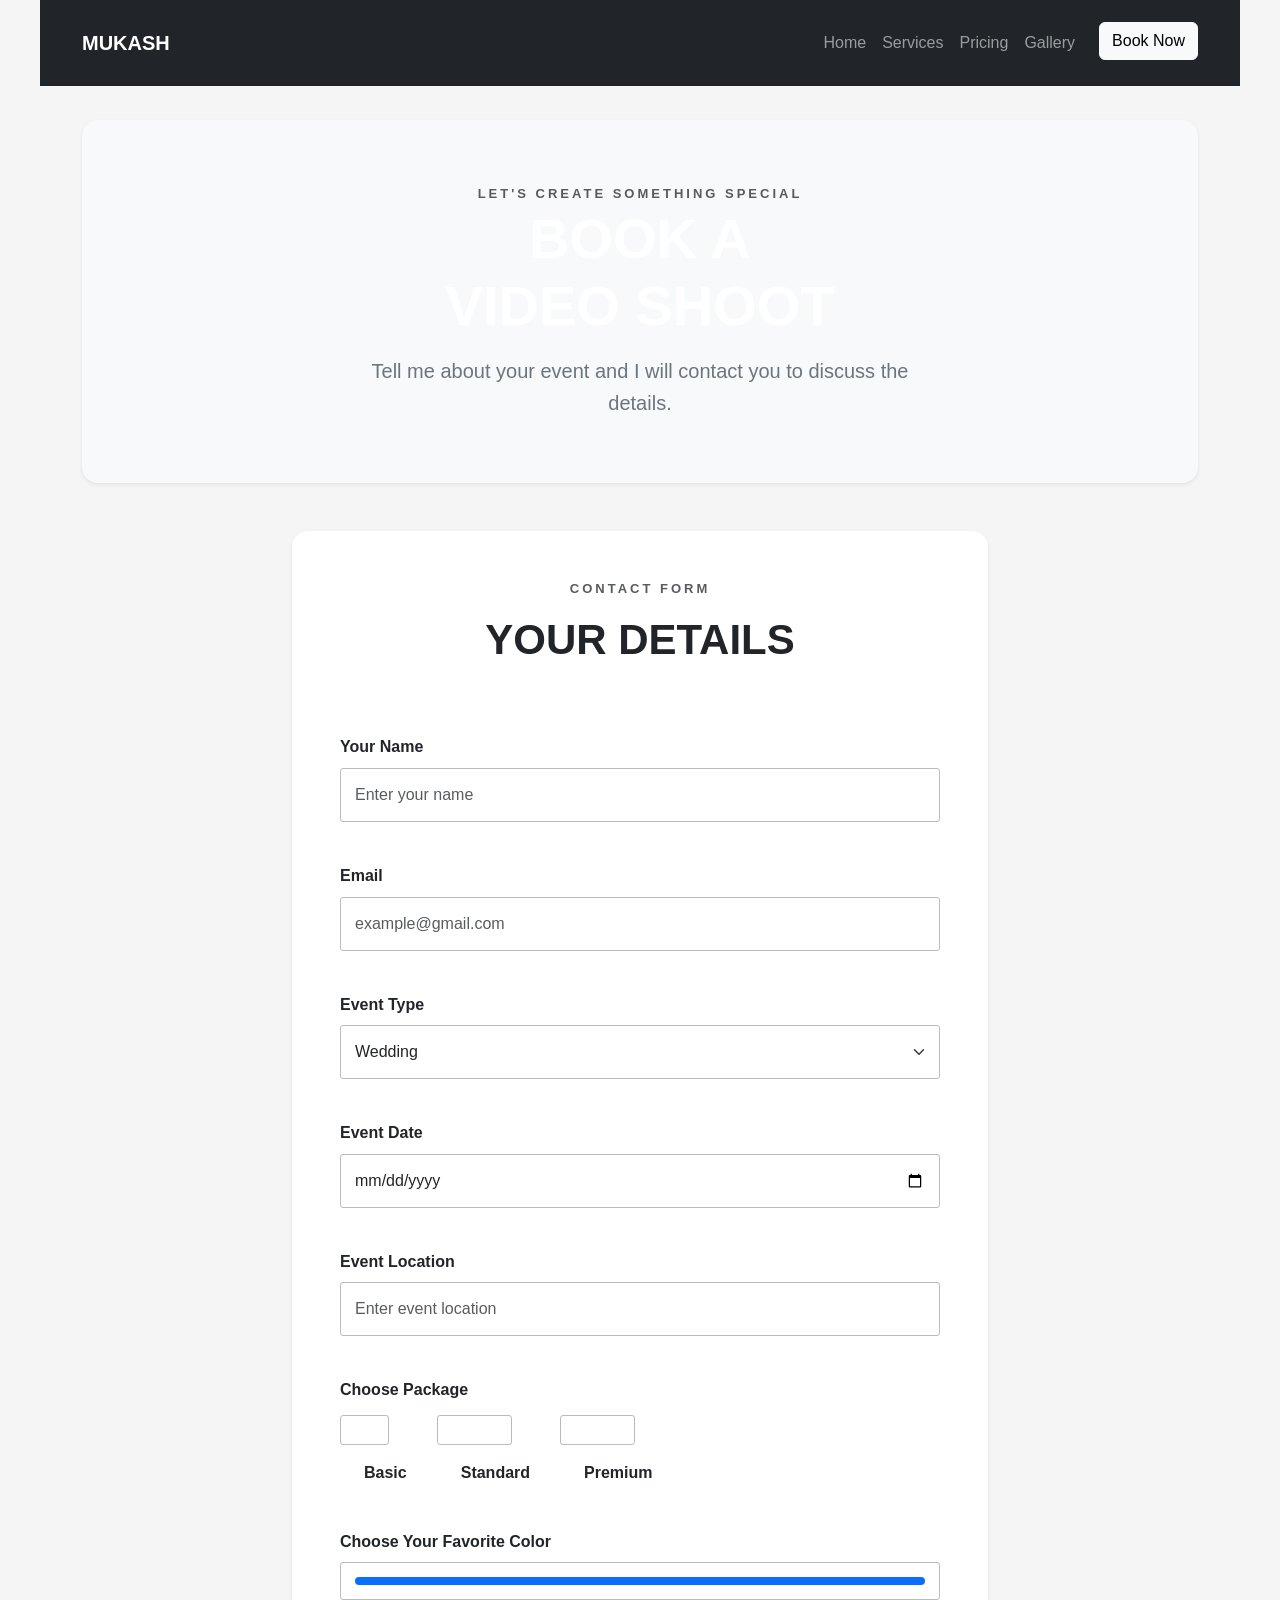
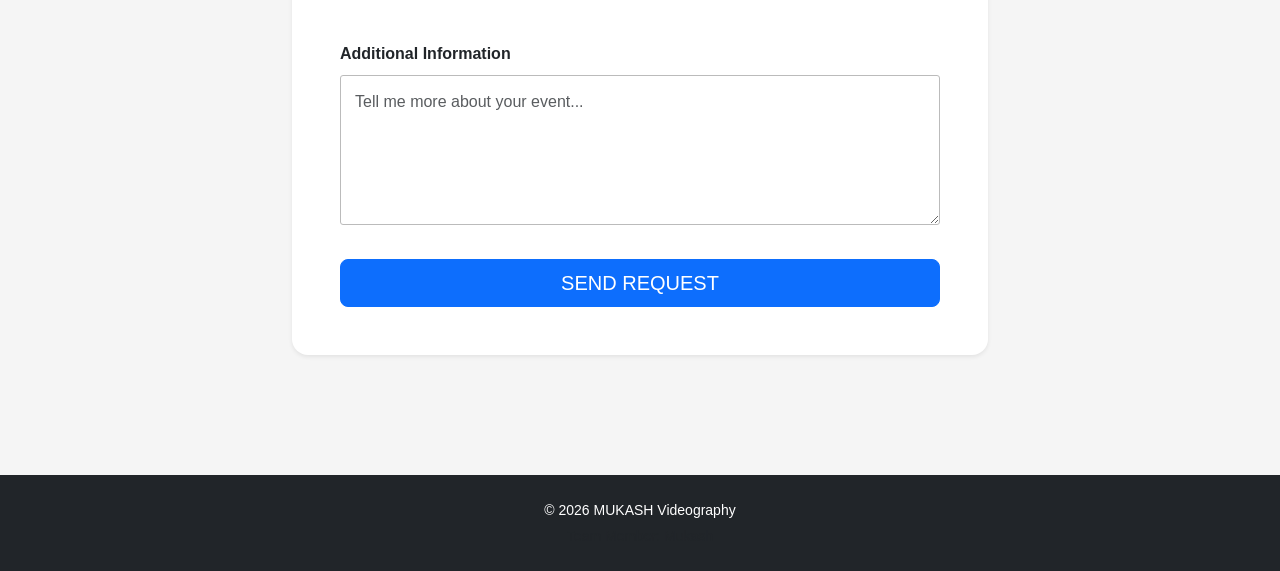
<file: booking.html>
<!DOCTYPE html>
<html lang="en">
<head>
    <meta charset="UTF-8">
    <meta name="viewport" content="width=device-width, initial-scale=1.0">
    <title>Book a Videographer | MUKASH</title>
    <link href="https://cdn.jsdelivr.net/npm/bootstrap@5.3.3/dist/css/bootstrap.min.css" rel="stylesheet">
    <link rel="stylesheet" href="style.css">
</head>
<body>

    <nav class="navbar navbar-expand-lg navbar-dark bg-dark fixed-top">
        <div class="container">
            <a class="navbar-brand fw-bold" href="index.html">MUKASH</a>
            <button class="navbar-toggler" type="button" data-bs-toggle="collapse" data-bs-target="#navbarNav" aria-controls="navbarNav" aria-expanded="false" aria-label="Toggle navigation">
                <span class="navbar-toggler-icon"></span>
            </button>
            <div class="collapse navbar-collapse justify-content-end" id="navbarNav">
                <ul class="navbar-nav">
                    <li class="nav-item"><a class="nav-link" href="index.html">Home</a></li>
                    <li class="nav-item"><a class="nav-link" href="index.html#services">Services</a></li>
                    <li class="nav-item"><a class="nav-link" href="index.html#pricing">Pricing</a></li>
                    <li class="nav-item"><a class="nav-link" href="index.html#gallery">Gallery</a></li>
                    <li class="nav-item"><a class="btn btn-outline-light ms-lg-3 active" href="booking.html">Book Now</a></li>
                </ul>
            </div>
        </div>
    </nav>

    <main class="container py-5 mt-5">
        
        <section class="booking-hero text-center py-5 my-4 bg-light rounded-4 shadow-sm">
            <div class="container py-3">
                <p class="small-title text-muted fw-bold">LET'S CREATE SOMETHING SPECIAL</p>
                <h1 class="display-4 fw-bold mb-3">BOOK A<br>VIDEO SHOOT</h1>
                <p class="lead text-secondary">
                    Tell me about your event and I will contact you to discuss the details.
                </p>
            </div>
        </section>

        <section class="section py-4">
            <div class="row justify-content-center">
                <div class="col-lg-8">
                    <div class="card shadow-sm border-0 p-4 p-md-5 rounded-4 bg-white">
                        <div class="text-center mb-4">
                            <p class="small-title text-muted fw-bold">CONTACT FORM</p>
                            <h2 class="fw-bold">YOUR DETAILS</h2>
                        </div>
                        
                        <form id="contact-form">
                            <div class="mb-3">
                                <label for="name" class="form-label fw-semibold">Your Name</label>
                                <input type="text" class="form-control" id="name" name="name" placeholder="Enter your name" required>
                            </div>

                            <div class="mb-3">
                                <label for="email" class="form-label fw-semibold">Email</label>
                                <input type="email" class="form-control" id="email" name="email" placeholder="example@gmail.com" required>
                            </div>

                            <div class="mb-3">
                                <label for="event" class="form-label fw-semibold">Event Type</label>
                                <select id="event" name="event" class="form-select">
                                    <option value="wedding">Wedding</option>
                                    <option value="love-story">Love Story</option>
                                    <option value="birthday">Birthday</option>
                                    <option value="forum">Forum</option>
                                    <option value="corporate">Corporate Event</option>
                                    <option value="other">Other</option>
                                </select>
                            </div>

                            <div class="mb-3">
                                <label for="date" class="form-label fw-semibold">Event Date</label>
                                <input type="date" class="form-control" id="date" name="date" required>
                            </div>

                            <div class="mb-3">
                                <label for="location" class="form-label fw-semibold">Event Location</label>
                                <input type="text" class="form-control" id="location" name="location" placeholder="Enter event location">
                            </div>

                            <div class="mb-3">
                                <label class="form-label fw-semibold d-block">Choose Package</label>
                                <div class="d-flex gap-4">
                                    <div class="form-check">
                                        <input class="form-check-input" type="radio" name="package" id="pkgBasic" value="basic" checked>
                                        <label class="form-check-label" for="pkgBasic">Basic</label>
                                    </div>
                                    <div class="form-check">
                                        <input class="form-check-input" type="radio" name="package" id="pkgStandard" value="standard">
                                        <label class="form-check-label" for="pkgStandard">Standard</label>
                                    </div>
                                    <div class="form-check">
                                        <input class="form-check-input" type="radio" name="package" id="pkgPremium" value="premium">
                                        <label class="form-check-label" for="pkgPremium">Premium</label>
                                    </div>
                                </div>
                            </div>

                            <div class="mb-3">
                                <label for="color" class="form-label fw-semibold">Choose Your Favorite Color</label>
                                <input type="color" class="form-control form-control-color w-100" id="color" name="color" value="#0d6efd">
                            </div>

                            <div class="mb-4">
                                <label for="message" class="form-label fw-semibold">Additional Information</label>
                                <textarea class="form-control" id="message" name="message" rows="5" placeholder="Tell me more about your event..."></textarea>
                            </div>

                            <div class="d-grid">
                                <button type="submit" class="btn btn-primary btn-lg">SEND REQUEST</button>
                            </div>
                        </form>
                    </div>
                </div>
            </div>
        </section>
    </main>

    <footer class="bg-dark text-white text-center py-4 mt-5">
        <div class="container">
            <p class="mb-1">© 2026 MUKASH Videography</p>
            <p class="text-muted mb-0">Team Member: Mukash</p>
        </div>
    </footer>

    <script src="https://cdn.jsdelivr.net/npm/bootstrap@5.3.3/dist/js/bootstrap.bundle.min.js"></script>
</body>
</html>
</file>
<file: style.css>
* {
    box-sizing: border-box;
    margin: 0;
    padding: 0;
}

body {
    font-family: Arial, Helvetica, sans-serif;
    background-color: #f5f5f5;
    color: #111;
    line-height: 1.6;
}

h1 {
    font-size: 42px;
    line-height: 1.05;
    margin-bottom: 20px;
}

h2 {
    font-size: 32px;
    margin-bottom: 30px;
}

h3 {
    font-size: 24px;
    margin: 15px 0;
}

p {
    font-size: 17px;
}

.page-grid-container {
    display: grid;
    grid-template-areas:
        "header"
        "main"
        "footer";
    grid-template-rows: auto 1fr auto;
    min-height: 100vh;
}

#main-header {
    grid-area: header;
    background-color: #0b0b0b;
    color: white;
    position: sticky;
    top: 0;
    z-index: 1000;
}

.main-content-area {
    grid-area: main;
}

footer {
    grid-area: footer;
    background-color: #0b0b0b;
    color: white;
    text-align: center;
    padding: 35px;
}

.navbar {
    max-width: 1200px;
    margin: auto;
    padding: 22px 30px;
    display: flex;
    justify-content: space-between;
    align-items: center;
}

.logo {
    font-size: 25px;
    font-weight: bold;
    letter-spacing: 4px;
}

.nav-menu {
    display: flex;
    gap: 30px;
}

.nav-menu a {
    color: white;
    text-decoration: none;
    font-size: 15px;
    transition: 0.3s;
}

.nav-menu a:hover {
    color: #aaa;
}

.hero {
    min-height: 650px;
    background-image:
        linear-gradient(
            rgba(0, 0, 0, 0.55),
            rgba(0, 0, 0, 0.55)
        ),
        url("../images/hero.jpg");
    background-size: cover;
    background-position: center;
    display: flex;
    align-items: center;
}

.hero-content {
    max-width: 1200px;
    width: 100%;
    margin: auto;
    padding: 50px 30px;
    color: white;
}

.hero-content p {
    max-width: 600px;
    margin-bottom: 30px;
}

.button,
button {
    display: inline-block;
    padding: 14px 30px;
    background-color: white;
    color: black;
    border: none;
    border-radius: 3px;
    text-decoration: none;
    font-weight: bold;
    cursor: pointer;
    transition: 0.3s;
}

.button:hover,
button:hover {
    background-color: #222;
    color: white;
}

.small-title {
    font-size: 13px;
    letter-spacing: 3px;
    font-weight: bold;
    margin-bottom: 15px;
}

.section {
    max-width: 1200px;
    margin: auto;
    padding: 90px 30px;
}

.dark-section {
    max-width: none;
    background-color: #111;
    color: white;
    text-align: center;
}

.dark-section > * {
    max-width: 1200px;
    margin-left: auto;
    margin-right: auto;
}

.about {
    display: flex;
    align-items: center;
    gap: 60px;
}

.profile-img {
    width: 250px;
    height: 250px;
    object-fit: cover;
    border-radius: 50%;
}

.cards {
    display: flex;
    gap: 25px;
    margin-top: 40px;
    flex-wrap: wrap;
}

.card {
    flex: 1;
    min-width: calc(33.333% - 20px);
    display: flex;
    flex-direction: column;
    background-color: #1d1d1d;
    border: 1px solid #333;
    transition: 0.3s;
    text-align: left;
}

.card:hover {
    transform: translateY(-8px);
    box-shadow: 0 10px 20px rgba(0, 0, 0, 0.4);
}

.card img {
    width: 100%;
    height: 230px;
    object-fit: cover;
}

.card-body {
    padding: 20px;
    display: flex;
    flex-direction: column;
    flex-grow: 1;
}

.card-body p {
    margin-bottom: 15px;
    flex-grow: 1;
}

.card strong {
    font-size: 18px;
    margin-top: auto;
}

table {
    width: 100%;
    border-collapse: collapse;
    margin-top: 20px;
}

table th,
table td {
    border: 1px solid #ccc;
    padding: 18px;
    text-align: left;
}

table th {
    background-color: #111;
    color: white;
}

table tr:hover {
    background-color: #eaeaea;
}

.gallery-container {
    display: grid;
    grid-template-columns: repeat(3, 1fr);
    gap: 20px;
    margin-top: 30px;
}

.gallery-item {
    position: relative;
    overflow: hidden;
    border-radius: 4px;
    height: 250px;
}

.gallery-item img {
    width: 100%;
    height: 100%;
    object-fit: cover;
    transition: transform 0.4s ease;
}

.gallery-overlay {
    position: absolute;
    top: 0;
    left: 0;
    width: 100%;
    height: 100%;
    background: rgba(0, 0, 0, 0.6);
    color: white;
    display: flex;
    justify-content: center;
    align-items: center;
    opacity: 0;
    transition: opacity 0.4s ease;
    font-weight: bold;
    font-size: 18px;
    letter-spacing: 2px;
}

.gallery-item:hover img {
    transform: scale(1.1);
}

.gallery-item:hover .gallery-overlay {
    opacity: 1;
}

.list-section {
    background-color: white;
}

.lists {
    display: flex;
    gap: 150px;
}

.lists ul,
.lists ol {
    margin-left: 25px;
    margin-top: 10px;
}

.lists li {
    margin-bottom: 8px;
}

.booking-hero {
    background-color: #111;
    color: white;
    padding: 100px 30px;
    text-align: center;
}

.booking-hero p {
    max-width: 600px;
    margin: auto;
}

.form-container {
    max-width: 700px;
    margin: auto;
}

#contact-form {
    display: flex;
    flex-direction: column;
    gap: 10px;
}

#contact-form label {
    font-weight: bold;
    margin-top: 15px;
}

#contact-form input,
#contact-form select,
#contact-form textarea {
    width: 100%;
    padding: 14px;
    border: 1px solid #bbb;
    border-radius: 3px;
    font-family: inherit;
    font-size: 16px;
    background-color: white;
}

#contact-form input:focus,
#contact-form select:focus,
#contact-form textarea:focus {
    outline: none;
    border: 2px solid #111;
}

.radio-group {
    display: flex;
    gap: 25px;
    margin-top: 5px;
}

.radio-group label {
    font-weight: normal !important;
}

.radio-group input {
    width: auto !important;
}

footer p {
    font-size: 14px;
}

@media (min-width: 992px) {
    h1 {
        font-size: 64px;
    }
    h2 {
        font-size: 42px;
    }
    .card {
        min-width: calc(33.333% - 17px);
    }
}

@media (min-width: 768px) and (max-width: 991px) {
    h1 {
        font-size: 50px;
    }
    h2 {
        font-size: 36px;
    }
    .card {
        min-width: calc(50% - 15px);
    }
}

@media (max-width: 767px) {
    h1 {
        font-size: 38px;
    }

    h2 {
        font-size: 28px;
    }

    .navbar {
        flex-direction: column;
        gap: 20px;
    }

    .nav-menu {
        gap: 15px;
        flex-wrap: wrap;
        justify-content: center;
    }

    .about {
        flex-direction: column;
        text-align: center;
    }

    .cards {
        flex-direction: column;
    }

    .card {
        min-width: 100%;
    }

    .gallery-container {
        grid-template-columns: 1fr;
    }

    .lists {
        flex-direction: column;
        gap: 40px;
    }

    .radio-group {
        flex-direction: column;
        gap: 5px;
    }
}
</file>
